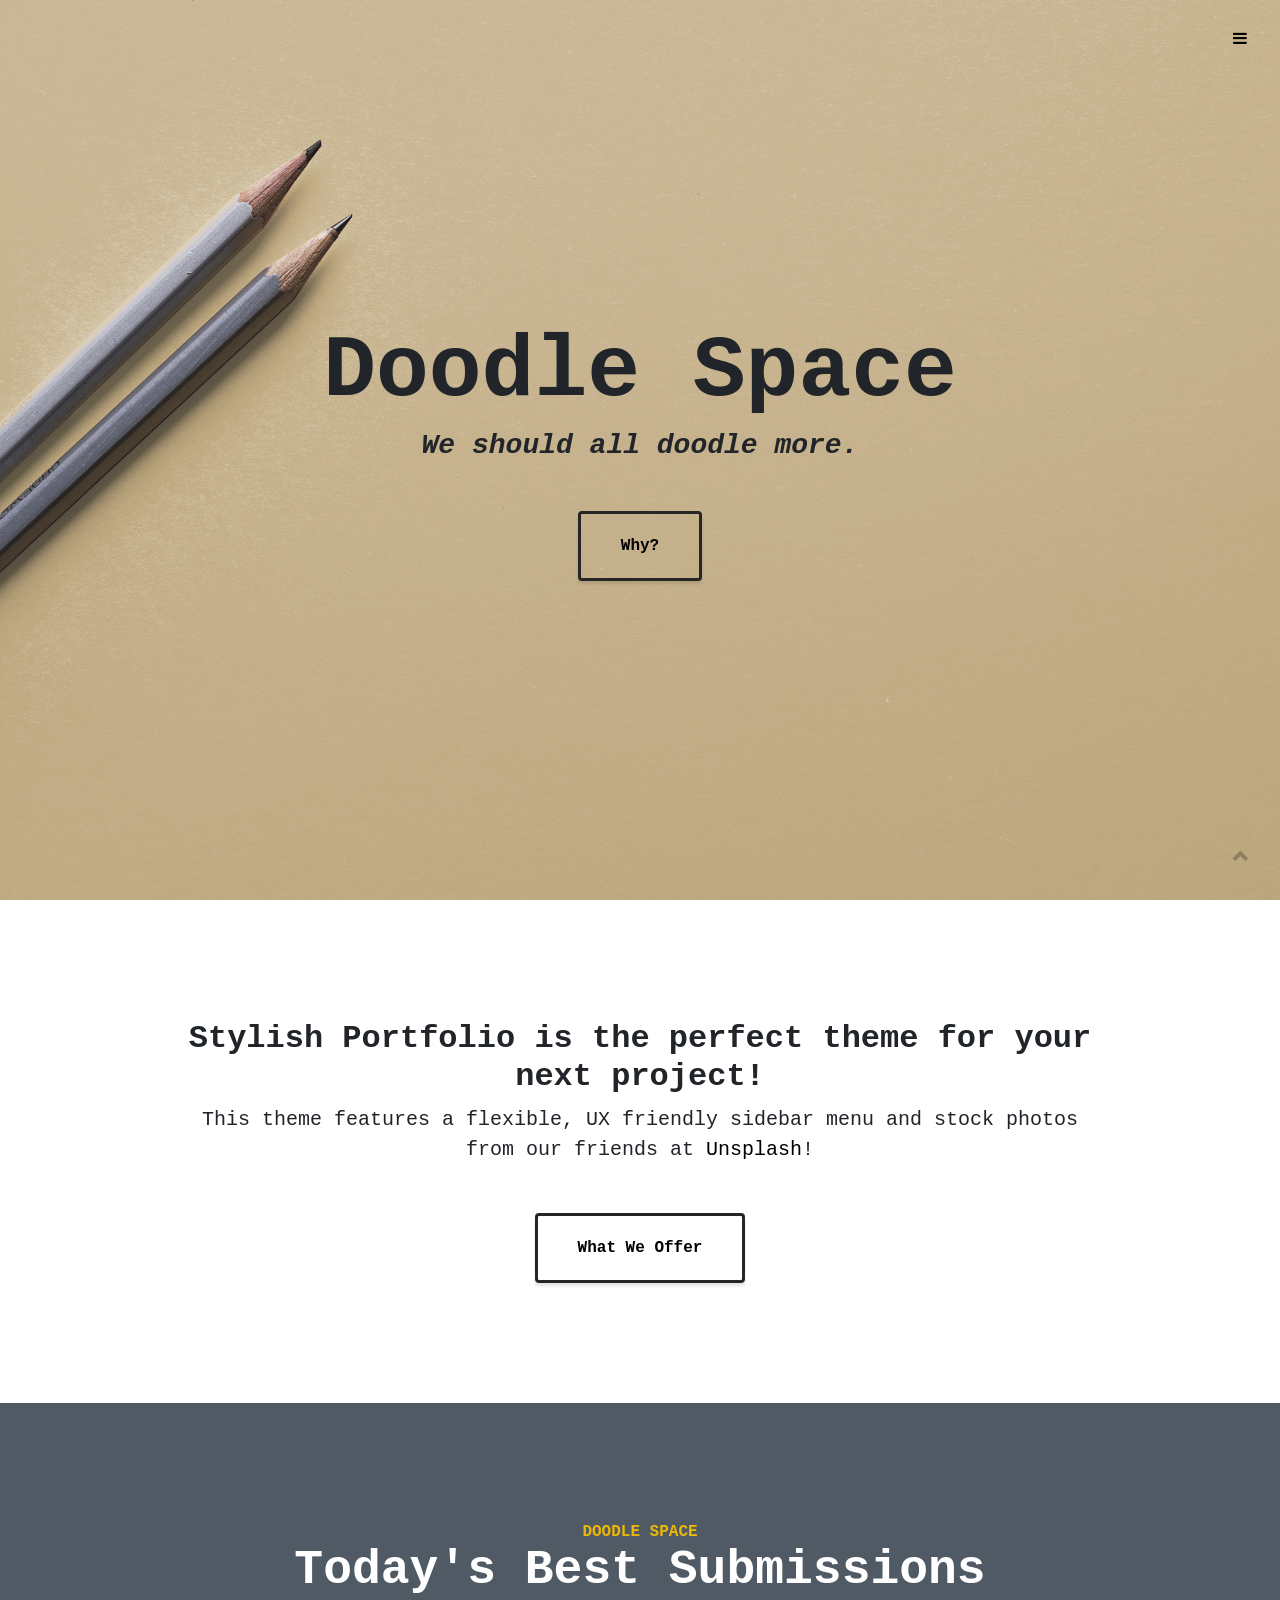
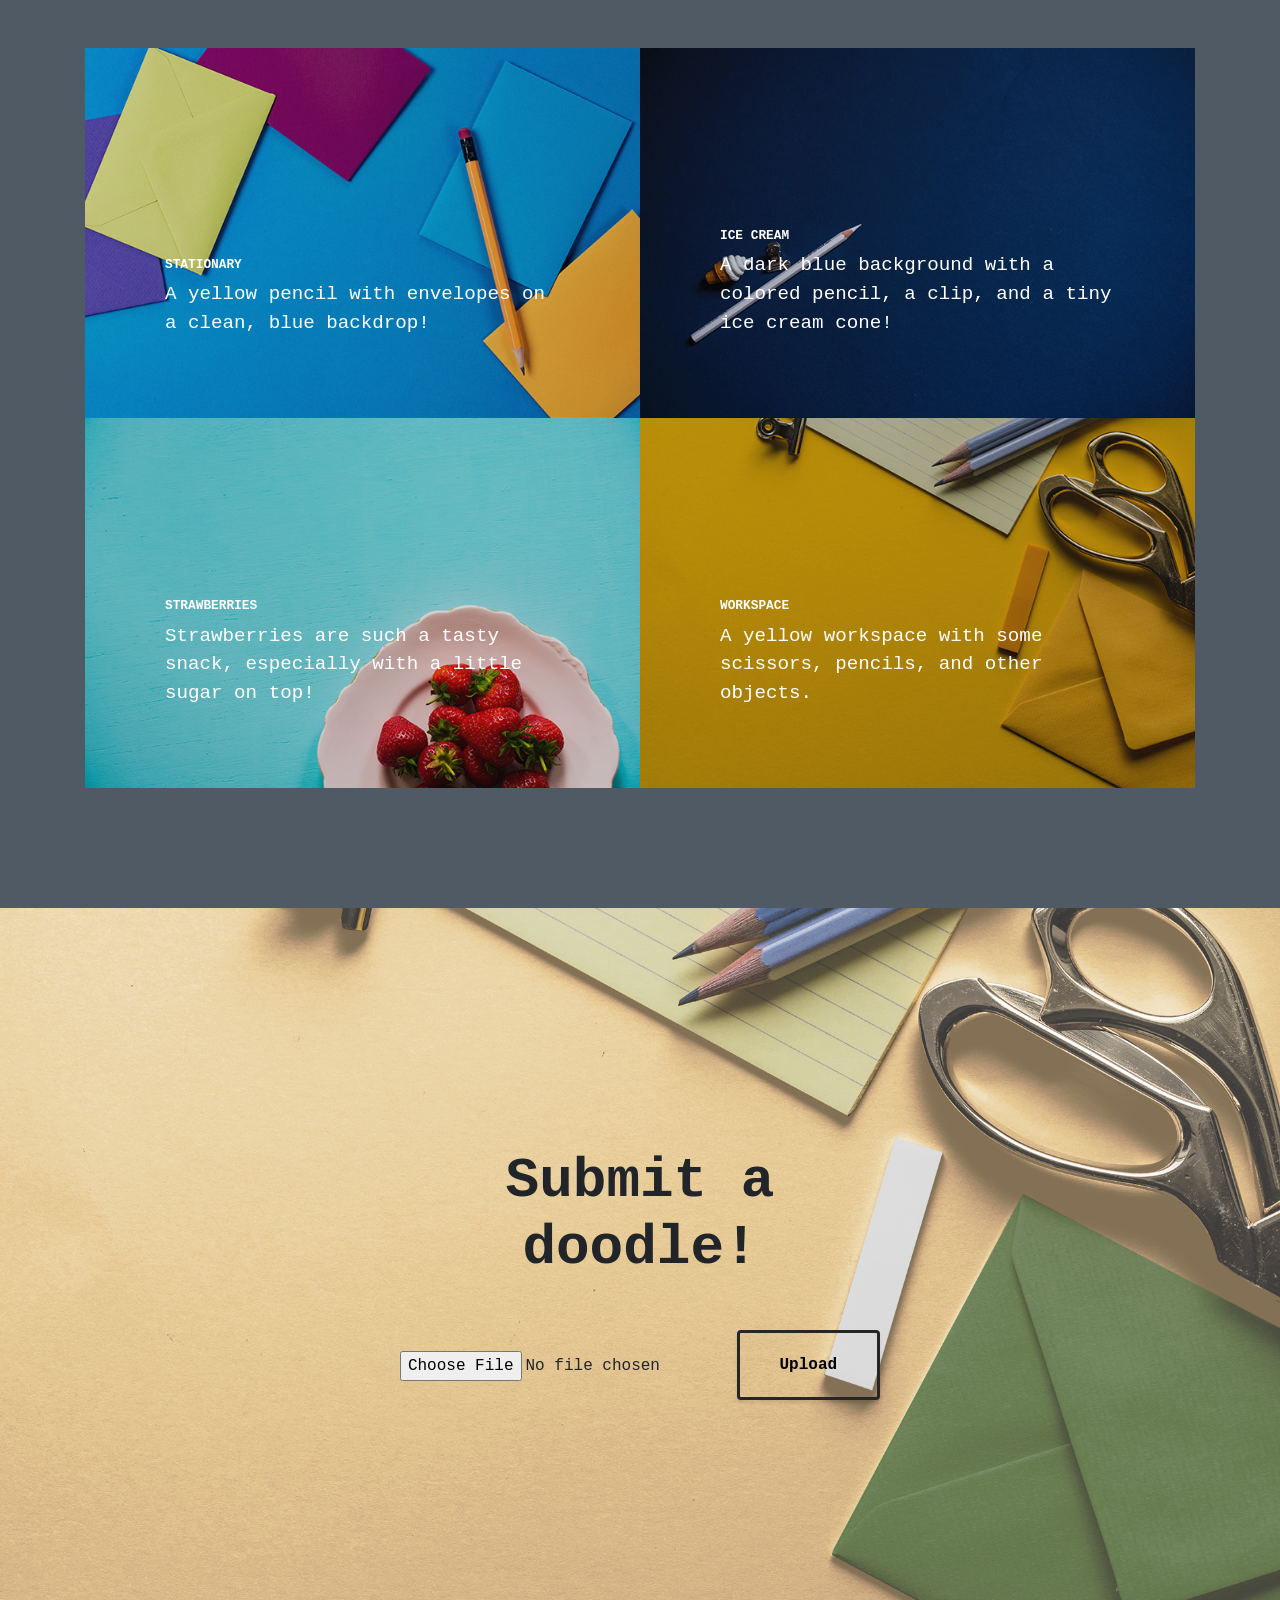
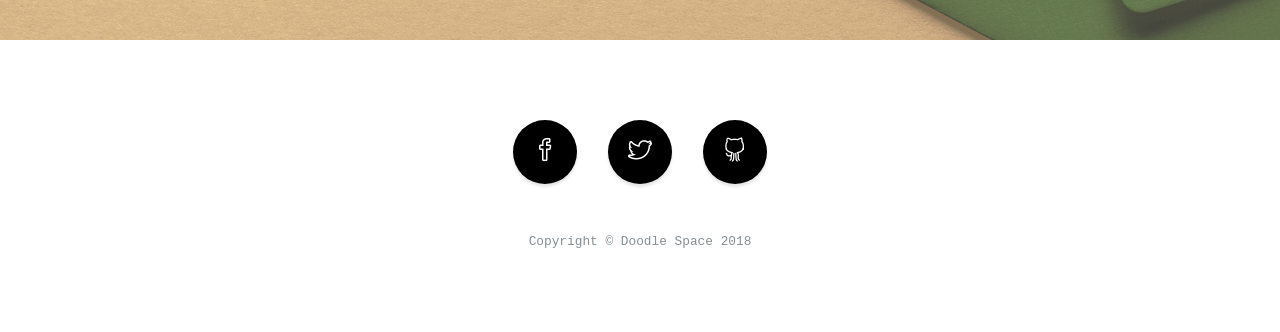
<file: doodles Root Folder/index.html>
<!DOCTYPE html>
<html lang="en">

  <head>

    <meta charset="utf-8">
    <meta name="viewport" content="width=device-width, initial-scale=1, shrink-to-fit=no">
    <meta name="random doodles from everyone" content="">
    <meta name="Tyler Nguyen" content="">

    <title>random doodles</title>

    <!-- Bootstrap Core CSS -->
    <link href="vendor/bootstrap/css/bootstrap.min.css" rel="stylesheet">

    <!-- Custom Fonts -->
    <link href="vendor/font-awesome/css/font-awesome.min.css" rel="stylesheet" type="text/css">
    <link href="https://fonts.googleapis.com/css?family=Source+Sans+Pro:300,400,700,300italic,400italic,700italic" rel="stylesheet" type="text/css">
    <link href="vendor/simple-line-icons/css/simple-line-icons.css" rel="stylesheet">

    <!-- Custom CSS -->
    <link href="css/stylish-portfolio.css" rel="stylesheet">

  </head>

  <body id="page-top">
    <!-- Navigation -->
    <a class="menu-toggle rounded" href="#">
      <i class="fa fa-bars"></i>
    </a>
    <nav id="sidebar-wrapper">
      <ul class="sidebar-nav">
        <li class="sidebar-nav-item">
          <a class="js-scroll-trigger" href="#page-top">Home</a>
        </li>
        <li class="sidebar-nav-item">
          <a class="js-scroll-trigger" href="#about">About</a>
        </li>
        <li class="sidebar-nav-item">
          <a class="js-scroll-trigger" href="#submission">SUBMIT</a>
        </li>
      </ul>
    </nav>

    <!-- Header -->
    <header class="masthead d-flex">
      <div class="container text-center my-auto">
        <h1 class="mb-1">Doodle Space</h1>
        <h3 class="mb-5">
          <em>We should all doodle more.</em>
        </h3>
        <a class="btn btn-primary btn-xl js-scroll-trigger" href="#about">Why?</a>
      </div>
      <div class="overlay"></div>
    </header>

    <!-- About -->
    <section class="content-section bg-primary" id="about">
      <div class="container text-center">
        <div class="row">
          <div class="col-lg-10 mx-auto">
            <h2>Stylish Portfolio is the perfect theme for your next project!</h2>
            <p class="lead mb-5">This theme features a flexible, UX friendly sidebar menu and stock photos from our friends at
              <a href="https://unsplash.com/">Unsplash</a>!</p>
            <a class="btn btn-primary btn-xl js-scroll-trigger" href="#portfolio">What We Offer</a>
          </div>
        </div>
      </div>
    </section>

    <!-- portfolio -->
    <section class="content-section bg-secondary" id="portfolio">
      <div class="container">
        <div class="content-section-heading text-center">
          <h3 class="text-secondary mb-0">Doodle Space</h3>
          <h2 class="mb-5" style="color:white">Today's Best Submissions</h2>
        </div>
        <div class="row no-gutters">
          <div class="col-lg-6">
            <a class="portfolio-item" href="#">
              <span class="caption">
                <span class="caption-content">
                  <h2>Stationary</h2>
                  <p class="mb-0">A yellow pencil with envelopes on a clean, blue backdrop!</p>
                </span>
              </span>
              <img class="img-fluid" src="img/portfolio-1.jpg" alt="">
            </a>
          </div>
          <div class="col-lg-6">
            <a class="portfolio-item" href="#">
              <span class="caption">
                <span class="caption-content">
                  <h2>Ice Cream</h2>
                  <p class="mb-0">A dark blue background with a colored pencil, a clip, and a tiny ice cream cone!</p>
                </span>
              </span>
              <img class="img-fluid" src="img/portfolio-2.jpg" alt="">
            </a>
          </div>
          <div class="col-lg-6">
            <a class="portfolio-item" href="#">
              <span class="caption">
                <span class="caption-content">
                  <h2>Strawberries</h2>
                  <p class="mb-0">Strawberries are such a tasty snack, especially with a little sugar on top!</p>
                </span>
              </span>
              <img class="img-fluid" src="img/portfolio-3.jpg" alt="">
            </a>
          </div>
          <div class="col-lg-6">
            <a class="portfolio-item" href="#">
              <span class="caption">
                <span class="caption-content">
                  <h2>Workspace</h2>
                  <p class="mb-0">A yellow workspace with some scissors, pencils, and other objects.</p>
                </span>
              </span>
              <img class="img-fluid" src="img/portfolio-4.jpg" alt="">
            </a>
          </div>
        </div>
      </div>
    </section>

    <!-- Callout -->
    <section class="callout" id="submission">
      <div class="container text-center">
        <h2 class="mx-auto mb-5">Submit a doodle!</h2>
        <form action="upload.php" method="POST" enctype="multipart/form-data">
          <input type="file" name="file">
          <button class="btn btn-primary btn-xl" type="submit" name="submit">Upload</button
      </div>
    </section>

    <!-- Footer -->
    <footer class="footer text-center">
      <div class="container">
        <ul class="list-inline mb-5">
          <li class="list-inline-item">
            <a class="social-link rounded-circle text-white mr-3" href="#">
              <i class="icon-social-facebook"></i>
            </a>
          </li>
          <li class="list-inline-item">
            <a class="social-link rounded-circle text-white mr-3" href="#">
              <i class="icon-social-twitter"></i>
            </a>
          </li>
          <li class="list-inline-item">
            <a class="social-link rounded-circle text-white" href="#">
              <i class="icon-social-github"></i>
            </a>
          </li>
        </ul>
        <p class="text-muted small mb-0">Copyright &copy; Doodle Space 2018</p>
      </div>
    </footer>

    <!-- Scroll to Top Button-->
    <a class="scroll-to-top rounded js-scroll-trigger" href="#page-top">
      <i class="fa fa-chevron-up"></i>
    </a>

    <!-- Bootstrap core JavaScript -->
    <script src="vendor/jquery/jquery.min.js"></script>
    <script src="vendor/bootstrap/js/bootstrap.bundle.min.js"></script>

    <!-- Plugin JavaScript -->
    <script src="vendor/jquery-easing/jquery.easing.min.js"></script>

    <!-- Custom scripts for this template -->
    <script src="js/stylish-portfolio.min.js"></script>

  </body>

</html>
</file>
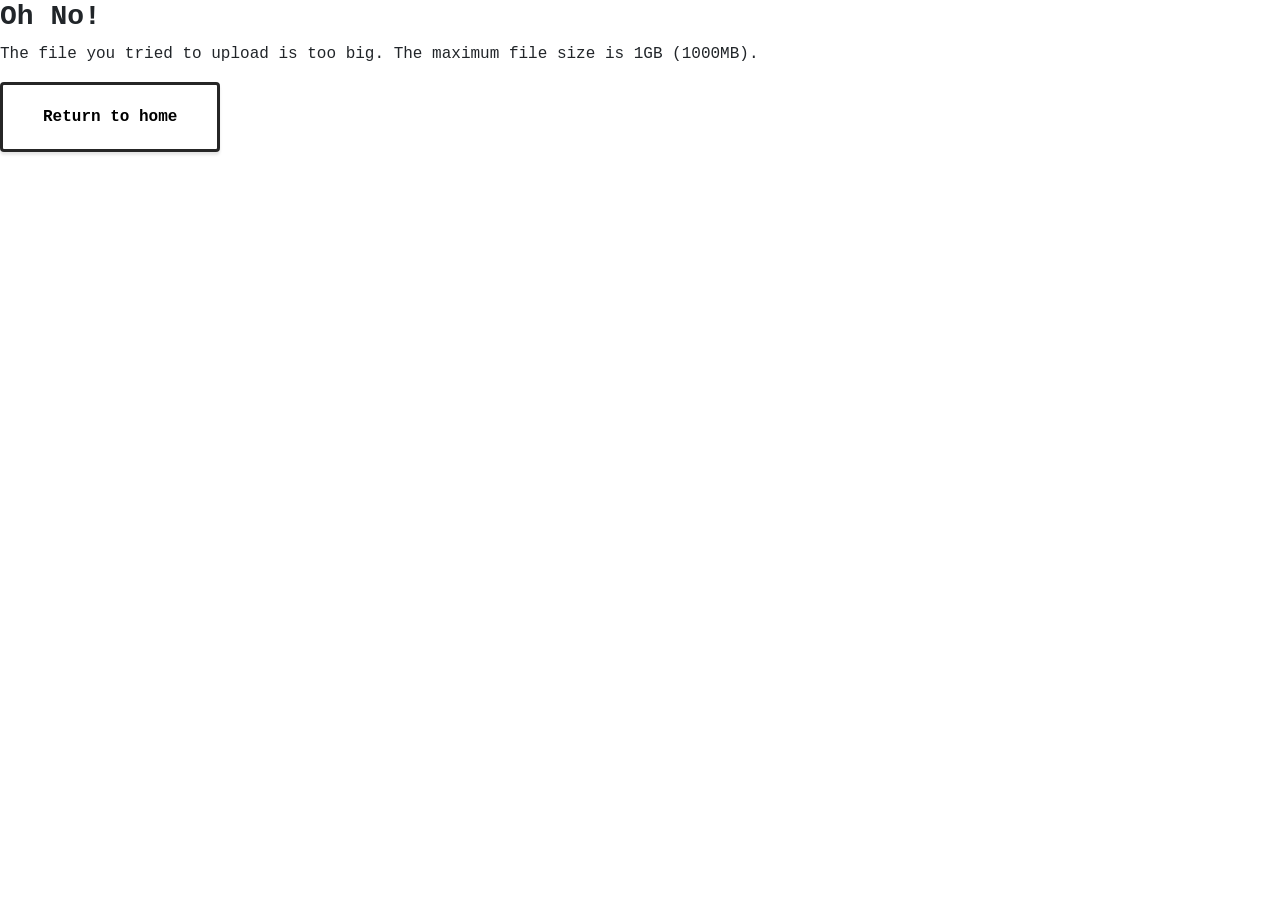
<file: doodles Root Folder/error1.html>
<!DOCTYPE html>
<html>
  <head>
    <meta charset="utf-8">

    <link href="vendor/bootstrap/css/bootstrap.min.css" rel="stylesheet">

    <link href="css/stylish-portfolio.css" rel="stylesheet">

    <title>too big</title>
  </head>
  <body>
    <h3>Oh No!</h3>
      <p>The file you tried to upload is too big. The maximum file size is 1GB (1000MB).</p>
      <a class="btn btn-primary btn-xl" style="" href=index.html>Return to home</a>

  </body>
</html>
</file>
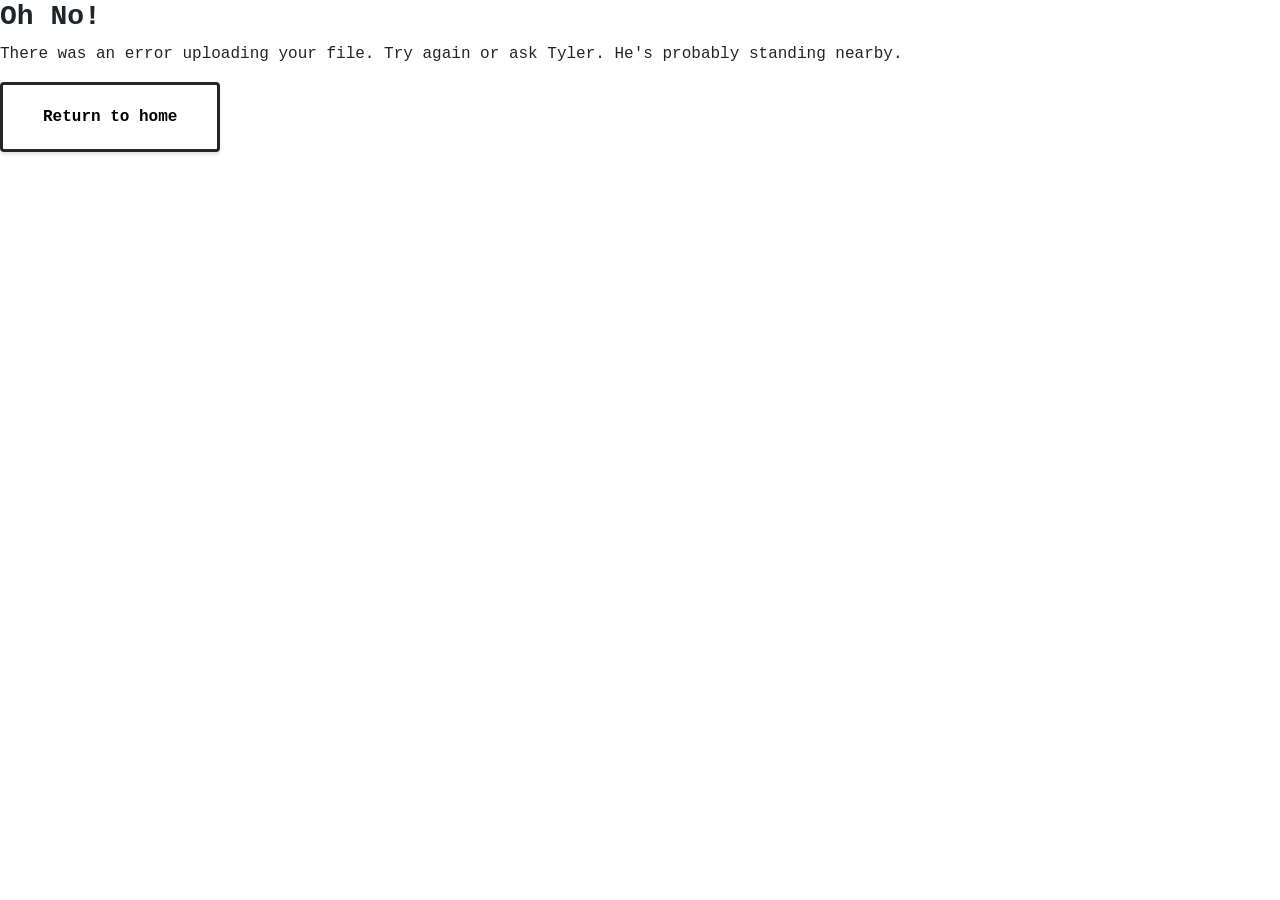
<file: doodles Root Folder/error2.html>
<!DOCTYPE html>
<html>
  <head>
    <meta charset="utf-8">

    <link href="vendor/bootstrap/css/bootstrap.min.css" rel="stylesheet">

    <link href="css/stylish-portfolio.css" rel="stylesheet">

    <title>unknown error</title>
  </head>
  <body>
    <h3>Oh No!</h3>
      <p>There was an error uploading your file. Try again or ask Tyler. He's probably standing nearby.</p>
      <a class="btn btn-primary btn-xl" style="" href=index.html>Return to home</a>

  </body>
</html>
</file>
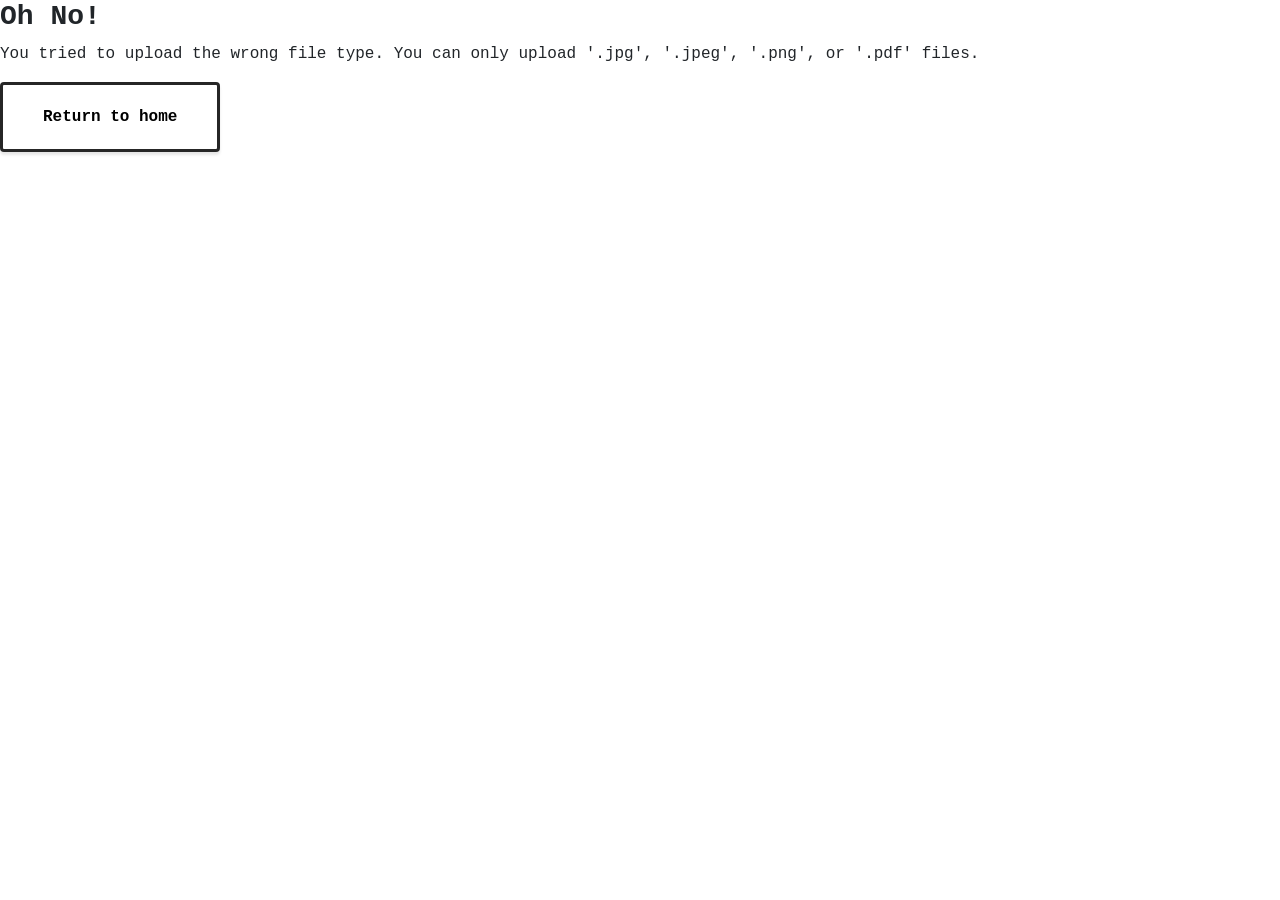
<file: doodles Root Folder/error3.html>
<!DOCTYPE html>
<html>
  <head>
    <meta charset="utf-8">

    <link href="vendor/bootstrap/css/bootstrap.min.css" rel="stylesheet">

    <link href="css/stylish-portfolio.css" rel="stylesheet">

    <title>wrong file type</title>
  </head>
  <body>
    <h3>Oh No!</h3>
      <p>You tried to upload the wrong file type. You can only upload '.jpg', '.jpeg', '.png', or '.pdf' files.</p>
      <a class="btn btn-primary btn-xl" style="" href=index.html>Return to home</a>

  </body>
</html>
</file>
<file: doodles Root Folder/vendor/simple-line-icons/css/simple-line-icons.css>
@font-face {
  font-family: 'simple-line-icons';
  src: url('../fonts/Simple-Line-Icons.eot?v=2.4.0');
  src: url('../fonts/Simple-Line-Icons.eot?v=2.4.0#iefix') format('embedded-opentype'), url('../fonts/Simple-Line-Icons.woff2?v=2.4.0') format('woff2'), url('../fonts/Simple-Line-Icons.ttf?v=2.4.0') format('truetype'), url('../fonts/Simple-Line-Icons.woff?v=2.4.0') format('woff'), url('../fonts/Simple-Line-Icons.svg?v=2.4.0#simple-line-icons') format('svg');
  font-weight: normal;
  font-style: normal;
}
/*
 Use the following CSS code if you want to have a class per icon.
 Instead of a list of all class selectors, you can use the generic [class*="icon-"] selector, but it's slower:
*/
.icon-user,
.icon-people,
.icon-user-female,
.icon-user-follow,
.icon-user-following,
.icon-user-unfollow,
.icon-login,
.icon-logout,
.icon-emotsmile,
.icon-phone,
.icon-call-end,
.icon-call-in,
.icon-call-out,
.icon-map,
.icon-location-pin,
.icon-direction,
.icon-directions,
.icon-compass,
.icon-layers,
.icon-menu,
.icon-list,
.icon-options-vertical,
.icon-options,
.icon-arrow-down,
.icon-arrow-left,
.icon-arrow-right,
.icon-arrow-up,
.icon-arrow-up-circle,
.icon-arrow-left-circle,
.icon-arrow-right-circle,
.icon-arrow-down-circle,
.icon-check,
.icon-clock,
.icon-plus,
.icon-minus,
.icon-close,
.icon-event,
.icon-exclamation,
.icon-organization,
.icon-trophy,
.icon-screen-smartphone,
.icon-screen-desktop,
.icon-plane,
.icon-notebook,
.icon-mustache,
.icon-mouse,
.icon-magnet,
.icon-energy,
.icon-disc,
.icon-cursor,
.icon-cursor-move,
.icon-crop,
.icon-chemistry,
.icon-speedometer,
.icon-shield,
.icon-screen-tablet,
.icon-magic-wand,
.icon-hourglass,
.icon-graduation,
.icon-ghost,
.icon-game-controller,
.icon-fire,
.icon-eyeglass,
.icon-envelope-open,
.icon-envelope-letter,
.icon-bell,
.icon-badge,
.icon-anchor,
.icon-wallet,
.icon-vector,
.icon-speech,
.icon-puzzle,
.icon-printer,
.icon-present,
.icon-playlist,
.icon-pin,
.icon-picture,
.icon-handbag,
.icon-globe-alt,
.icon-globe,
.icon-folder-alt,
.icon-folder,
.icon-film,
.icon-feed,
.icon-drop,
.icon-drawer,
.icon-docs,
.icon-doc,
.icon-diamond,
.icon-cup,
.icon-calculator,
.icon-bubbles,
.icon-briefcase,
.icon-book-open,
.icon-basket-loaded,
.icon-basket,
.icon-bag,
.icon-action-undo,
.icon-action-redo,
.icon-wrench,
.icon-umbrella,
.icon-trash,
.icon-tag,
.icon-support,
.icon-frame,
.icon-size-fullscreen,
.icon-size-actual,
.icon-shuffle,
.icon-share-alt,
.icon-share,
.icon-rocket,
.icon-question,
.icon-pie-chart,
.icon-pencil,
.icon-note,
.icon-loop,
.icon-home,
.icon-grid,
.icon-graph,
.icon-microphone,
.icon-music-tone-alt,
.icon-music-tone,
.icon-earphones-alt,
.icon-earphones,
.icon-equalizer,
.icon-like,
.icon-dislike,
.icon-control-start,
.icon-control-rewind,
.icon-control-play,
.icon-control-pause,
.icon-control-forward,
.icon-control-end,
.icon-volume-1,
.icon-volume-2,
.icon-volume-off,
.icon-calendar,
.icon-bulb,
.icon-chart,
.icon-ban,
.icon-bubble,
.icon-camrecorder,
.icon-camera,
.icon-cloud-download,
.icon-cloud-upload,
.icon-envelope,
.icon-eye,
.icon-flag,
.icon-heart,
.icon-info,
.icon-key,
.icon-link,
.icon-lock,
.icon-lock-open,
.icon-magnifier,
.icon-magnifier-add,
.icon-magnifier-remove,
.icon-paper-clip,
.icon-paper-plane,
.icon-power,
.icon-refresh,
.icon-reload,
.icon-settings,
.icon-star,
.icon-symbol-female,
.icon-symbol-male,
.icon-target,
.icon-credit-card,
.icon-paypal,
.icon-social-tumblr,
.icon-social-twitter,
.icon-social-facebook,
.icon-social-instagram,
.icon-social-linkedin,
.icon-social-pinterest,
.icon-social-github,
.icon-social-google,
.icon-social-reddit,
.icon-social-skype,
.icon-social-dribbble,
.icon-social-behance,
.icon-social-foursqare,
.icon-social-soundcloud,
.icon-social-spotify,
.icon-social-stumbleupon,
.icon-social-youtube,
.icon-social-dropbox,
.icon-social-vkontakte,
.icon-social-steam {
  font-family: 'simple-line-icons';
  speak: none;
  font-style: normal;
  font-weight: normal;
  font-variant: normal;
  text-transform: none;
  line-height: 1;
  /* Better Font Rendering =========== */
  -webkit-font-smoothing: antialiased;
  -moz-osx-font-smoothing: grayscale;
}
.icon-user:before {
  content: "\e005";
}
.icon-people:before {
  content: "\e001";
}
.icon-user-female:before {
  content: "\e000";
}
.icon-user-follow:before {
  content: "\e002";
}
.icon-user-following:before {
  content: "\e003";
}
.icon-user-unfollow:before {
  content: "\e004";
}
.icon-login:before {
  content: "\e066";
}
.icon-logout:before {
  content: "\e065";
}
.icon-emotsmile:before {
  content: "\e021";
}
.icon-phone:before {
  content: "\e600";
}
.icon-call-end:before {
  content: "\e048";
}
.icon-call-in:before {
  content: "\e047";
}
.icon-call-out:before {
  content: "\e046";
}
.icon-map:before {
  content: "\e033";
}
.icon-location-pin:before {
  content: "\e096";
}
.icon-direction:before {
  content: "\e042";
}
.icon-directions:before {
  content: "\e041";
}
.icon-compass:before {
  content: "\e045";
}
.icon-layers:before {
  content: "\e034";
}
.icon-menu:before {
  content: "\e601";
}
.icon-list:before {
  content: "\e067";
}
.icon-options-vertical:before {
  content: "\e602";
}
.icon-options:before {
  content: "\e603";
}
.icon-arrow-down:before {
  content: "\e604";
}
.icon-arrow-left:before {
  content: "\e605";
}
.icon-arrow-right:before {
  content: "\e606";
}
.icon-arrow-up:before {
  content: "\e607";
}
.icon-arrow-up-circle:before {
  content: "\e078";
}
.icon-arrow-left-circle:before {
  content: "\e07a";
}
.icon-arrow-right-circle:before {
  content: "\e079";
}
.icon-arrow-down-circle:before {
  content: "\e07b";
}
.icon-check:before {
  content: "\e080";
}
.icon-clock:before {
  content: "\e081";
}
.icon-plus:before {
  content: "\e095";
}
.icon-minus:before {
  content: "\e615";
}
.icon-close:before {
  content: "\e082";
}
.icon-event:before {
  content: "\e619";
}
.icon-exclamation:before {
  content: "\e617";
}
.icon-organization:before {
  content: "\e616";
}
.icon-trophy:before {
  content: "\e006";
}
.icon-screen-smartphone:before {
  content: "\e010";
}
.icon-screen-desktop:before {
  content: "\e011";
}
.icon-plane:before {
  content: "\e012";
}
.icon-notebook:before {
  content: "\e013";
}
.icon-mustache:before {
  content: "\e014";
}
.icon-mouse:before {
  content: "\e015";
}
.icon-magnet:before {
  content: "\e016";
}
.icon-energy:before {
  content: "\e020";
}
.icon-disc:before {
  content: "\e022";
}
.icon-cursor:before {
  content: "\e06e";
}
.icon-cursor-move:before {
  content: "\e023";
}
.icon-crop:before {
  content: "\e024";
}
.icon-chemistry:before {
  content: "\e026";
}
.icon-speedometer:before {
  content: "\e007";
}
.icon-shield:before {
  content: "\e00e";
}
.icon-screen-tablet:before {
  content: "\e00f";
}
.icon-magic-wand:before {
  content: "\e017";
}
.icon-hourglass:before {
  content: "\e018";
}
.icon-graduation:before {
  content: "\e019";
}
.icon-ghost:before {
  content: "\e01a";
}
.icon-game-controller:before {
  content: "\e01b";
}
.icon-fire:before {
  content: "\e01c";
}
.icon-eyeglass:before {
  content: "\e01d";
}
.icon-envelope-open:before {
  content: "\e01e";
}
.icon-envelope-letter:before {
  content: "\e01f";
}
.icon-bell:before {
  content: "\e027";
}
.icon-badge:before {
  content: "\e028";
}
.icon-anchor:before {
  content: "\e029";
}
.icon-wallet:before {
  content: "\e02a";
}
.icon-vector:before {
  content: "\e02b";
}
.icon-speech:before {
  content: "\e02c";
}
.icon-puzzle:before {
  content: "\e02d";
}
.icon-printer:before {
  content: "\e02e";
}
.icon-present:before {
  content: "\e02f";
}
.icon-playlist:before {
  content: "\e030";
}
.icon-pin:before {
  content: "\e031";
}
.icon-picture:before {
  content: "\e032";
}
.icon-handbag:before {
  content: "\e035";
}
.icon-globe-alt:before {
  content: "\e036";
}
.icon-globe:before {
  content: "\e037";
}
.icon-folder-alt:before {
  content: "\e039";
}
.icon-folder:before {
  content: "\e089";
}
.icon-film:before {
  content: "\e03a";
}
.icon-feed:before {
  content: "\e03b";
}
.icon-drop:before {
  content: "\e03e";
}
.icon-drawer:before {
  content: "\e03f";
}
.icon-docs:before {
  content: "\e040";
}
.icon-doc:before {
  content: "\e085";
}
.icon-diamond:before {
  content: "\e043";
}
.icon-cup:before {
  content: "\e044";
}
.icon-calculator:before {
  content: "\e049";
}
.icon-bubbles:before {
  content: "\e04a";
}
.icon-briefcase:before {
  content: "\e04b";
}
.icon-book-open:before {
  content: "\e04c";
}
.icon-basket-loaded:before {
  content: "\e04d";
}
.icon-basket:before {
  content: "\e04e";
}
.icon-bag:before {
  content: "\e04f";
}
.icon-action-undo:before {
  content: "\e050";
}
.icon-action-redo:before {
  content: "\e051";
}
.icon-wrench:before {
  content: "\e052";
}
.icon-umbrella:before {
  content: "\e053";
}
.icon-trash:before {
  content: "\e054";
}
.icon-tag:before {
  content: "\e055";
}
.icon-support:before {
  content: "\e056";
}
.icon-frame:before {
  content: "\e038";
}
.icon-size-fullscreen:before {
  content: "\e057";
}
.icon-size-actual:before {
  content: "\e058";
}
.icon-shuffle:before {
  content: "\e059";
}
.icon-share-alt:before {
  content: "\e05a";
}
.icon-share:before {
  content: "\e05b";
}
.icon-rocket:before {
  content: "\e05c";
}
.icon-question:before {
  content: "\e05d";
}
.icon-pie-chart:before {
  content: "\e05e";
}
.icon-pencil:before {
  content: "\e05f";
}
.icon-note:before {
  content: "\e060";
}
.icon-loop:before {
  content: "\e064";
}
.icon-home:before {
  content: "\e069";
}
.icon-grid:before {
  content: "\e06a";
}
.icon-graph:before {
  content: "\e06b";
}
.icon-microphone:before {
  content: "\e063";
}
.icon-music-tone-alt:before {
  content: "\e061";
}
.icon-music-tone:before {
  content: "\e062";
}
.icon-earphones-alt:before {
  content: "\e03c";
}
.icon-earphones:before {
  content: "\e03d";
}
.icon-equalizer:before {
  content: "\e06c";
}
.icon-like:before {
  content: "\e068";
}
.icon-dislike:before {
  content: "\e06d";
}
.icon-control-start:before {
  content: "\e06f";
}
.icon-control-rewind:before {
  content: "\e070";
}
.icon-control-play:before {
  content: "\e071";
}
.icon-control-pause:before {
  content: "\e072";
}
.icon-control-forward:before {
  content: "\e073";
}
.icon-control-end:before {
  content: "\e074";
}
.icon-volume-1:before {
  content: "\e09f";
}
.icon-volume-2:before {
  content: "\e0a0";
}
.icon-volume-off:before {
  content: "\e0a1";
}
.icon-calendar:before {
  content: "\e075";
}
.icon-bulb:before {
  content: "\e076";
}
.icon-chart:before {
  content: "\e077";
}
.icon-ban:before {
  content: "\e07c";
}
.icon-bubble:before {
  content: "\e07d";
}
.icon-camrecorder:before {
  content: "\e07e";
}
.icon-camera:before {
  content: "\e07f";
}
.icon-cloud-download:before {
  content: "\e083";
}
.icon-cloud-upload:before {
  content: "\e084";
}
.icon-envelope:before {
  content: "\e086";
}
.icon-eye:before {
  content: "\e087";
}
.icon-flag:before {
  content: "\e088";
}
.icon-heart:before {
  content: "\e08a";
}
.icon-info:before {
  content: "\e08b";
}
.icon-key:before {
  content: "\e08c";
}
.icon-link:before {
  content: "\e08d";
}
.icon-lock:before {
  content: "\e08e";
}
.icon-lock-open:before {
  content: "\e08f";
}
.icon-magnifier:before {
  content: "\e090";
}
.icon-magnifier-add:before {
  content: "\e091";
}
.icon-magnifier-remove:before {
  content: "\e092";
}
.icon-paper-clip:before {
  content: "\e093";
}
.icon-paper-plane:before {
  content: "\e094";
}
.icon-power:before {
  content: "\e097";
}
.icon-refresh:before {
  content: "\e098";
}
.icon-reload:before {
  content: "\e099";
}
.icon-settings:before {
  content: "\e09a";
}
.icon-star:before {
  content: "\e09b";
}
.icon-symbol-female:before {
  content: "\e09c";
}
.icon-symbol-male:before {
  content: "\e09d";
}
.icon-target:before {
  content: "\e09e";
}
.icon-credit-card:before {
  content: "\e025";
}
.icon-paypal:before {
  content: "\e608";
}
.icon-social-tumblr:before {
  content: "\e00a";
}
.icon-social-twitter:before {
  content: "\e009";
}
.icon-social-facebook:before {
  content: "\e00b";
}
.icon-social-instagram:before {
  content: "\e609";
}
.icon-social-linkedin:before {
  content: "\e60a";
}
.icon-social-pinterest:before {
  content: "\e60b";
}
.icon-social-github:before {
  content: "\e60c";
}
.icon-social-google:before {
  content: "\e60d";
}
.icon-social-reddit:before {
  content: "\e60e";
}
.icon-social-skype:before {
  content: "\e60f";
}
.icon-social-dribbble:before {
  content: "\e00d";
}
.icon-social-behance:before {
  content: "\e610";
}
.icon-social-foursqare:before {
  content: "\e611";
}
.icon-social-soundcloud:before {
  content: "\e612";
}
.icon-social-spotify:before {
  content: "\e613";
}
.icon-social-stumbleupon:before {
  content: "\e614";
}
.icon-social-youtube:before {
  content: "\e008";
}
.icon-social-dropbox:before {
  content: "\e00c";
}
.icon-social-vkontakte:before {
  content: "\e618";
}
.icon-social-steam:before {
  content: "\e620";
}
</file>
<file: doodles Root Folder/css/stylish-portfolio.css>
/*!
 * Start Bootstrap - Stylish Portfolio v4.0.0-beta.2 (https://startbootstrap.com/template-overviews/stylish-portfolio)
 * Copyright 2013-2017 Start Bootstrap
 * Licensed under MIT (https://github.com/BlackrockDigital/startbootstrap-stylish-portfolio/blob/master/LICENSE)
 */
body,
html {
  width: 100%;
  height: 100%; }

body {
  font-family: 'courier'; }

.btn-xl {
  padding: 1.25rem 2.5rem; }

.content-section {
  padding-top: 7.5rem;
  padding-bottom: 7.5rem; }

.content-section-heading h2 {
  font-size: 3rem; }

.content-section-heading h3 {
  font-size: 1rem;
  text-transform: uppercase; }

h1,
h2,
h3,
h4,
h5,
h6 {
  font-weight: 700; }

.text-faded {
  color: rgba(255, 255, 255, 0.7); }

/* Map */
.map {
  height: 30rem; }

@media (max-width: 992px) {
  .map {
    height: 75%; } }

.map iframe {
  pointer-events: none; }

.scroll-to-top {
  position: fixed;
  right: 15px;
  bottom: 15px;
  display: none;
  width: 50px;
  height: 50px;
  text-align: center;
  color: #000;
  background: none;
  line-height: 45px; }
  .scroll-to-top:focus, .scroll-to-top:hover {
    color: #000; }
  .scroll-to-top:hover {
    background: rgba(0, 0, 0, 0.3); }
  .scroll-to-top i {
    font-weight: 800; }

.masthead {
  min-height: 30rem;
  position: relative;
  display: table;
  width: 100%;
  height: auto;
  padding-top: 8rem;
  padding-bottom: 8rem;
  background: linear-gradient(90deg, rgba(255, 255, 255, 0.1) 0%, rgba(255, 255, 255, 0.1) 100%), url("../img/bg-masthead.jpg");
  background-position: center center;
  background-repeat: no-repeat;
  background-size: cover; }
  .masthead h1 {
    font-size: 4rem;
    margin: 0;
    padding: 0; }
  @media (min-width: 992px) {
    .masthead {
      height: 100vh; }
      .masthead h1 {
        font-size: 5.5rem; } }

/* Side Menu */
#sidebar-wrapper {
  position: fixed;
  z-index: 2;
  right: 0;
  width: 250px;
  height: 100%;
  -webkit-transition: all 0.4s ease 0s;
  -moz-transition: all 0.4s ease 0s;
  -ms-transition: all 0.4s ease 0s;
  -o-transition: all 0.4s ease 0s;
  transition: all 0.4s ease 0s;
  transform: translateX(250px);
  background: #d4d4d4;
  border-left: 1px solid rgba(255, 255, 255, 0.1); }

.sidebar-nav {
  position: absolute;
  top: 0;
  width: 250px;
  margin: 0;
  padding: 0;
  list-style: none; }

.sidebar-nav li.sidebar-nav-item a {
  display: block;
  text-decoration: none;
  color: #000;
  padding: 15px; }

.sidebar-nav li a:hover {
  text-decoration: none;
  color: #000;
  background: rgba(255, 255, 255, 0.2); }

.sidebar-nav li a:active,
.sidebar-nav li a:focus {
  text-decoration: none; }

.sidebar-nav > .sidebar-brand {
  font-size: 1.2rem;
  background: rgba(52, 58, 64, 0.1);
  height: 80px;
  line-height: 50px;
  padding-top: 15px;
  padding-bottom: 15px;
  padding-left: 15px; }

.sidebar-nav > .sidebar-brand a {
  color: #fff; }

.sidebar-nav > .sidebar-brand a:hover {
  color: #fff;
  background: none; }

#sidebar-wrapper.active {
  right: 250px;
  width: 250px;
  -webkit-transition: all 0.4s ease 0s;
  -moz-transition: all 0.4s ease 0s;
  -ms-transition: all 0.4s ease 0s;
  -o-transition: all 0.4s ease 0s;
  transition: all 0.4s ease 0s; }

.menu-toggle {
  position: fixed;
  right: 15px;
  top: 15px;
  width: 50px;
  height: 50px;
  text-align: center;
  color: #000;
  background: rgba();
  border-width: 2px;
  border-color: black;
  line-height: 50px;
  z-index: 999; }
  .menu-toggle:focus {
    color: #000;
    background: none}
  .menu-toggle:hover {
    background: rgba(0, 0, 0, 0.3);
    color: #000}

.service-icon {
  background-color: #fff;
  color: #ecb807;
  height: 7rem;
  width: 7rem;
  display: block;
  line-height: 7.5rem;
  font-size: 2.25rem;
  box-shadow: 0 3px 3px 0 rgba(0, 0, 0, 0.1); }

.callout {
  padding: 15rem 0;
  background: linear-gradient(90deg, rgba(255, 255, 255, 0.1) 0%, rgba(255, 255, 255, 0.1) 100%), url("../img/bg-callout.png");
  background-position: center center;
  background-repeat: no-repeat;
  background-size: cover; }
  .callout h2 {
    font-size: 3.5rem;
    font-weight: 700;
    display: block;
    max-width: 30rem; }

.portfolio-item {
  display: block;
  position: relative;
  overflow: hidden;
  max-width: 530px;
  margin: auto auto 1rem; }
  .portfolio-item .caption {
    display: flex;
    height: 100%;
    width: 100%;
    background-color: rgba(33, 37, 41, 0.2);
    position: absolute;
    top: 0;
    bottom: 0;
    z-index: 1; }
    .portfolio-item .caption .caption-content {
      color: #fff;
      margin: auto 2rem 2rem; }
      .portfolio-item .caption .caption-content h2 {
        font-size: 0.8rem;
        text-transform: uppercase; }
      .portfolio-item .caption .caption-content p {
        font-weight: 300;
        font-size: 1.2rem; }
  @media (min-width: 992px) {
    .portfolio-item {
      max-width: none;
      margin: 0; }
      .portfolio-item .caption {
        -webkit-transition: -webkit-clip-path 0.25s ease-out, background-color 0.7s;
        -webkit-clip-path: inset(0px);
        clip-path: inset(0px); }
        .portfolio-item .caption .caption-content {
          transition: opacity 0.25s;
          margin-left: 5rem;
          margin-right: 5rem;
          margin-bottom: 5rem; }
      .portfolio-item img {
        -webkit-transition: -webkit-clip-path 0.25s ease-out;
        -webkit-clip-path: inset(-1px);
        clip-path: inset(-1px); }
      .portfolio-item:hover img {
        -webkit-clip-path: inset(2rem);
        clip-path: inset(2rem); }
      .portfolio-item:hover .caption {
        background-color: rgba(29, 128, 159, 0.9);
        -webkit-clip-path: inset(2rem);
        clip-path: inset(2rem); } }

footer.footer {
  padding-top: 5rem;
  padding-bottom: 5rem; }
  footer.footer .social-link {
    display: block;
    height: 4rem;
    width: 4rem;
    line-height: 4.3rem;
    font-size: 1.5rem;
    background-color: #000;
    transition: background-color 0.15s ease-in-out;
    box-shadow: 0 3px 3px 0 rgba(0, 0, 0, 0.1); }
    footer.footer .social-link:hover {
      background-color: #ecb807;
      text-decoration: none; }

a {
  color: #000; }
  a:hover, a:focus, a:active {
    color: #000; }

.btn-primary {
  background-color: transparent !important;
  border-color: #262626 !important;
  border-width: 3px !important;
  color: #000 !important; }
  .btn-primary:hover, .btn-primary:focus, .btn-primary:active {
    background-color: none !important;
    border-color: #ecb807 !important; }

.btn-secondary {
  background-color: #262626 !important;
  border-color: #262626 !important;
  color: #fff !important; }
  .btn-secondary:hover, .btn-secondary:focus, .btn-secondary:active {
    background-color: #000 !important;
    border-color: #000 !important; }

.btn-dark {
  color: #fff !important; }

.btn {
  box-shadow: 0px 3px 3px 0px rgba(0, 0, 0, 0.1);
  font-weight: 700; }

.bg-primary {
  background-color: #fff !important; }

.bg-secondary {
  background-color: #4f5a64 !important; }

.text-primary {
  color: #1D809F !important; }

.text-secondary {
  color: #ecb807 !important; }
</file>
